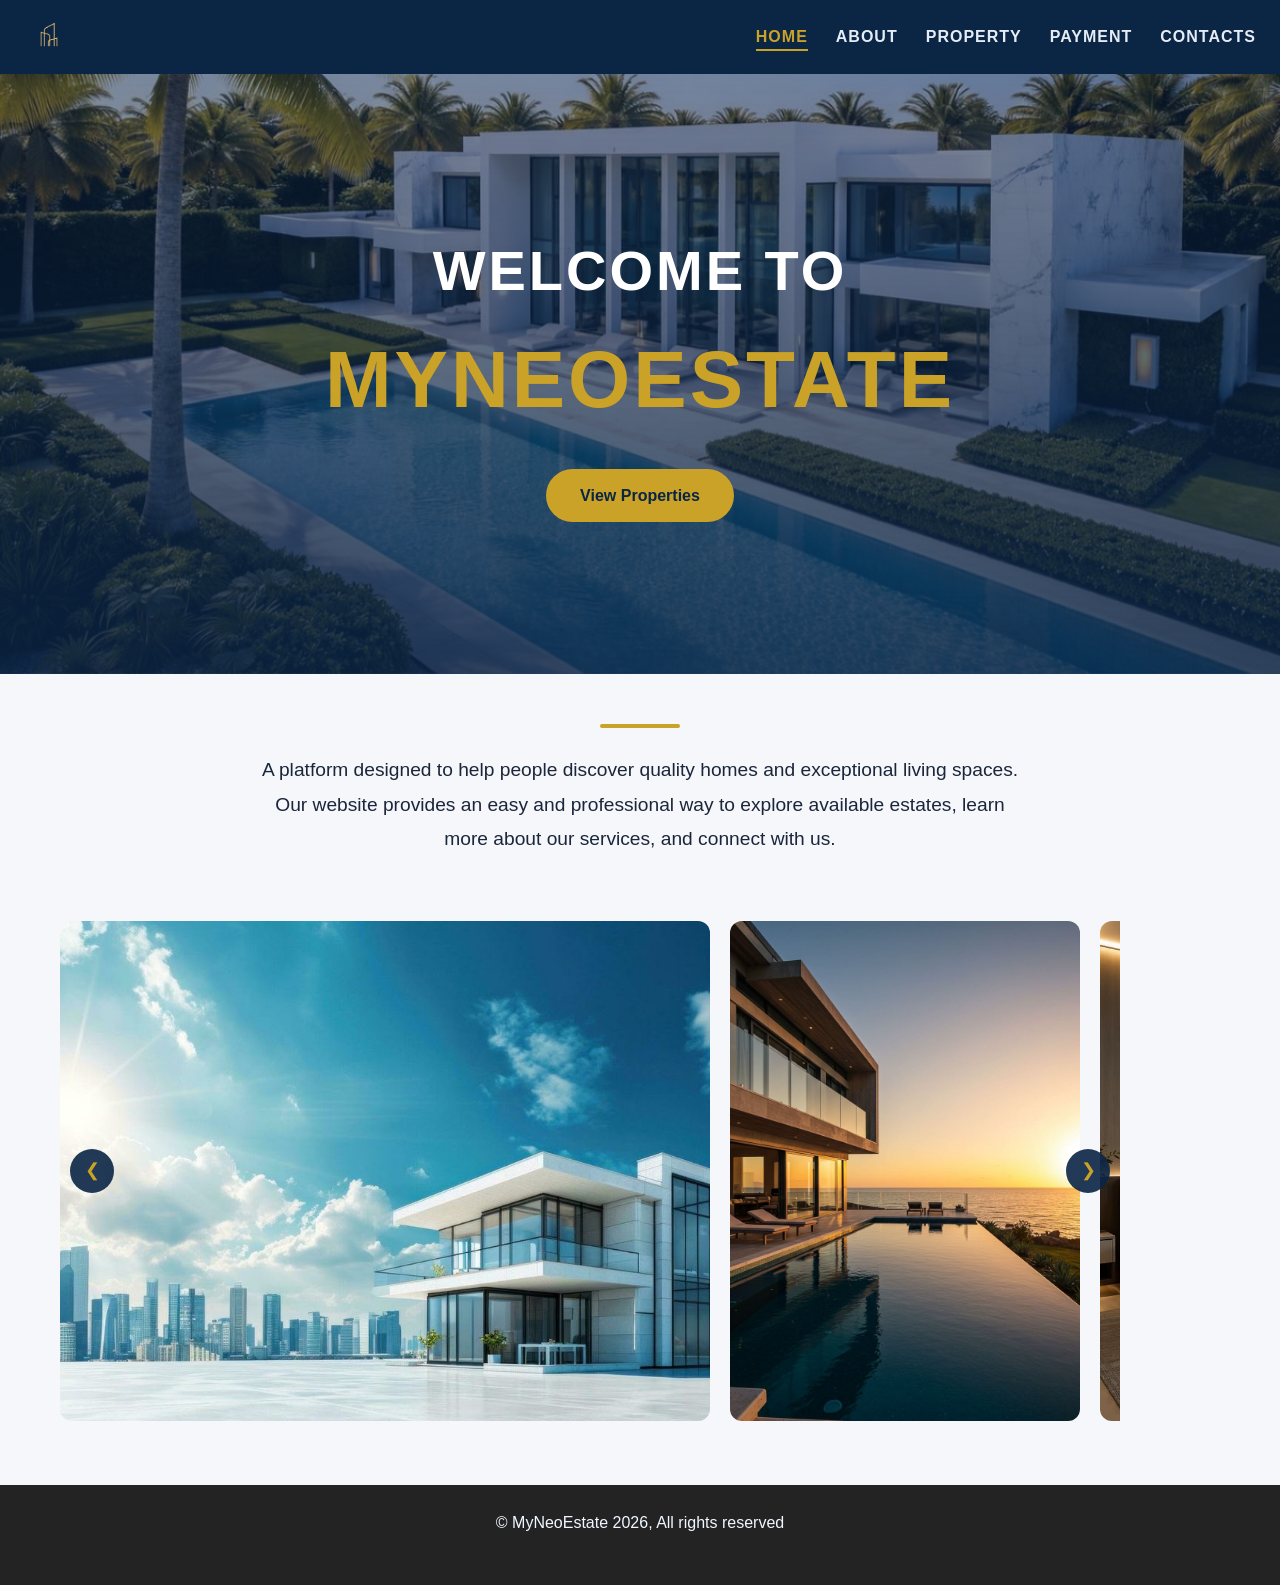
<file: HTML/index.html>
<!DOCTYPE html>
<html lang="en">
<head>
    <meta charset="UTF-8">
    <meta name="viewport" content="width=device-width, initial-scale=1.0">
    <title>MyNeoEstate | Home</title>
    <link rel="stylesheet" href="../CSS/style.css">
</head>
<body>

    <nav class="navbar" id="navbar">
        <a href="index.html" class="logo-link">
            <img src="../MEDIA/logo2.png" alt="MyNeoEstate logo" class="nav-logo">
        </a>

        <button class="menu-toggle" id="menu-toggle" aria-label="Toggle menu" aria-expanded="false">&#9776;</button>

        <ul class="nav-links" id="nav-links">
            <li><a href="index.html" class="active">HOME</a></li>
            <li><a href="about.html">ABOUT</a></li>
            <li><a href="estates.html">PROPERTY</a></li>
            <li><a href="payment.html">PAYMENT</a></li>
            <li><a href="contact.html">CONTACTS</a></li>
        </ul>
    </nav>

    <section class="hero">
        <img src="../MEDIA/homephoto2.png" alt="A modern estate" class="hero-image">
        <div class="hero-content">
            <h1 id="welcome-title">
                WELCOME TO
                <span>MYNEOESTATE</span>
            </h1>
            <a href="estates.html" class="btn">View Properties</a>
        </div>
    </section>

    <section class="welcome-description reveal">
        <hr class="divider">
        <p>A platform designed to help people discover quality homes and exceptional living spaces. Our website provides an easy and professional way to explore available estates, learn more about our services, and connect with us.</p>
    </section>

    <div class="container-wrapper reveal">
        <div class="slider-wrapper">
            <button class="slider-btn prev" aria-label="Previous image">&#10094;</button>

            <div class="image-list">
                <img src="../MEDIA/Aboutimage.png" alt="Estate exterior" class="image-item">
                <img src="../MEDIA/image9.png" alt="Estate interior" class="image-item">
                <img src="../MEDIA/bedroom.png" alt="Bedroom" class="image-item">
                <img src="../MEDIA/bedroom2.png" alt="Second bedroom" class="image-item">
                <img src="../MEDIA/bathroom.png" alt="Bathroom" class="image-item">
                <img src="../MEDIA/image8.png" alt="Estate view" class="image-item">
            </div>

            <button class="slider-btn next" aria-label="Next image">&#10095;</button>
        </div>
    </div>

    <footer>
        <p>&copy; MyNeoEstate 2026, All rights reserved</p>
    </footer>

    <script src="../JAVASCRIPT/jquery-3.7.1.min.js"></script>
    <script src="../JAVASCRIPT/script.js"></script>
</body>
</html>
</file>
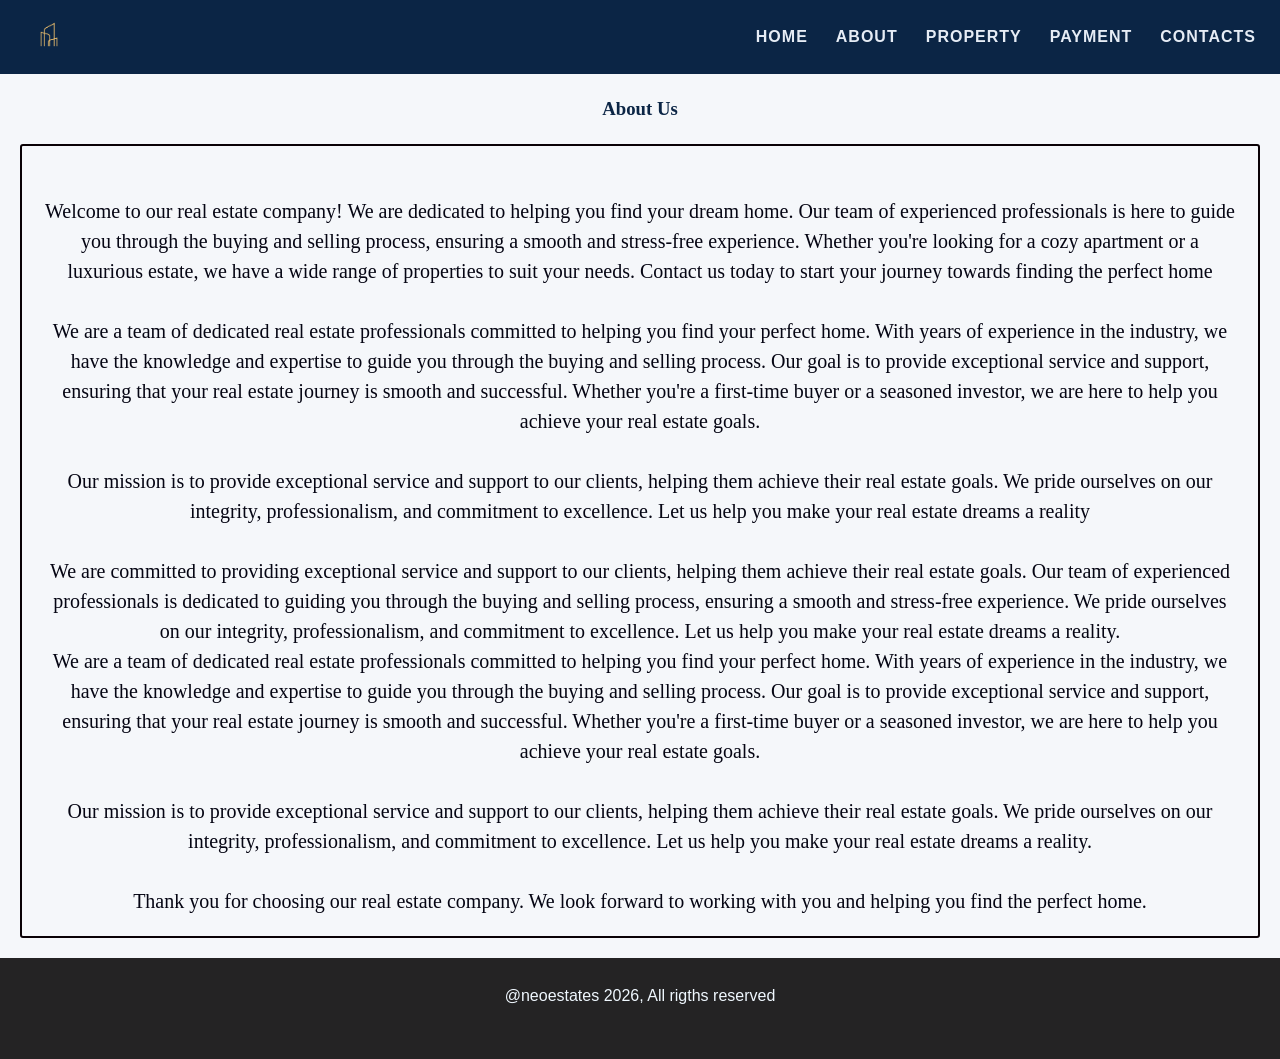
<file: HTML/about.html>
<!DOCTYPE html>
<html lang="en">
<head>
    <meta charset="UTF-8">
    <meta name="viewport" content="width=device-width, initial-scale=1.0">
    <title> about us page</title>
    <link rel = "stylesheet" href="../CSS/style.css" >
</head>
<body>
    <nav class="navbar">

                <a rel="icon" href="index.html" class="logo-link">
                        <img src="../MEDIA/logo2.png" alt="logo" class="nav-logo"> 
                   
                </a>

              <ul class="nav-links">

                <a href="../HTML/index.html" class="button"> HOME </a>
                <a href="../HTML/about.html" class="button"> ABOUT </a>
                <a href="../HTML/estates.html" class="button"> PROPERTY </a>
                <a href="../HTML/payment.html" class="button"> PAYMENT </a>
                <a href="../HTML/contact.html" class="button"> CONTACTS </a>
                </ul>
    </nav>

     <h3>About Us</h3>
    <div class="card-box">
    <br><p>Welcome to our real estate company! We are dedicated to helping you find your dream home. Our team of experienced professionals is here to guide you through the buying and selling process, ensuring a smooth and stress-free experience. Whether you're looking for a cozy apartment or a luxurious estate, we have a wide range of properties to suit your needs. Contact us today to start your journey towards finding the perfect home</p></br>
    <p>We are a team of dedicated real estate professionals committed to helping you find your perfect home. With years of experience in the industry, we have the knowledge and expertise to guide you through the buying and selling process. Our goal is to provide exceptional service and support, ensuring that your real estate journey is smooth and successful. Whether you're a first-time buyer or a seasoned investor, we are here to help you achieve your real estate goals.</p>

    <br><p>Our mission is to provide exceptional service and support to our clients, helping them achieve their real estate goals. We pride ourselves on our integrity, professionalism, and commitment to excellence. Let us help you make your real estate dreams a reality</p><br>
    <p>We are committed to providing exceptional service and support to our clients, helping them achieve their real estate goals. Our team of experienced professionals is dedicated to guiding you through the buying and selling process, ensuring a smooth and stress-free experience. We pride ourselves on our integrity, professionalism, and commitment to excellence. Let us help you make your real estate dreams a reality.</p>
    <p>We are a team of dedicated real estate professionals committed to helping you find your perfect home. With years of experience in the industry, we have the knowledge and expertise to guide you through the buying and selling process. Our goal is to provide exceptional service and support, ensuring that your real estate journey is smooth and successful. Whether you're a first-time buyer or a seasoned investor, we are here to help you achieve your real estate goals.</p>
    <br><p>Our mission is to provide exceptional service and support to our clients, helping them achieve their real estate goals. We pride ourselves on our integrity, professionalism, and commitment to excellence. Let us help you make your real estate dreams a reality.</p><br>
    <p>Thank you for choosing our real estate company. We look forward to working with you and helping you find the perfect home.</p>
</div>
<footer>
                <p>@neoestates 2026, All rigths reserved</p>
        </footer>
                <script src="../JAVASCRIPT/jquery-3.7.1.min.js"></script>
        <script src="../JAVASCRIPT/script.js"></script>
</body>
</html>
</file>
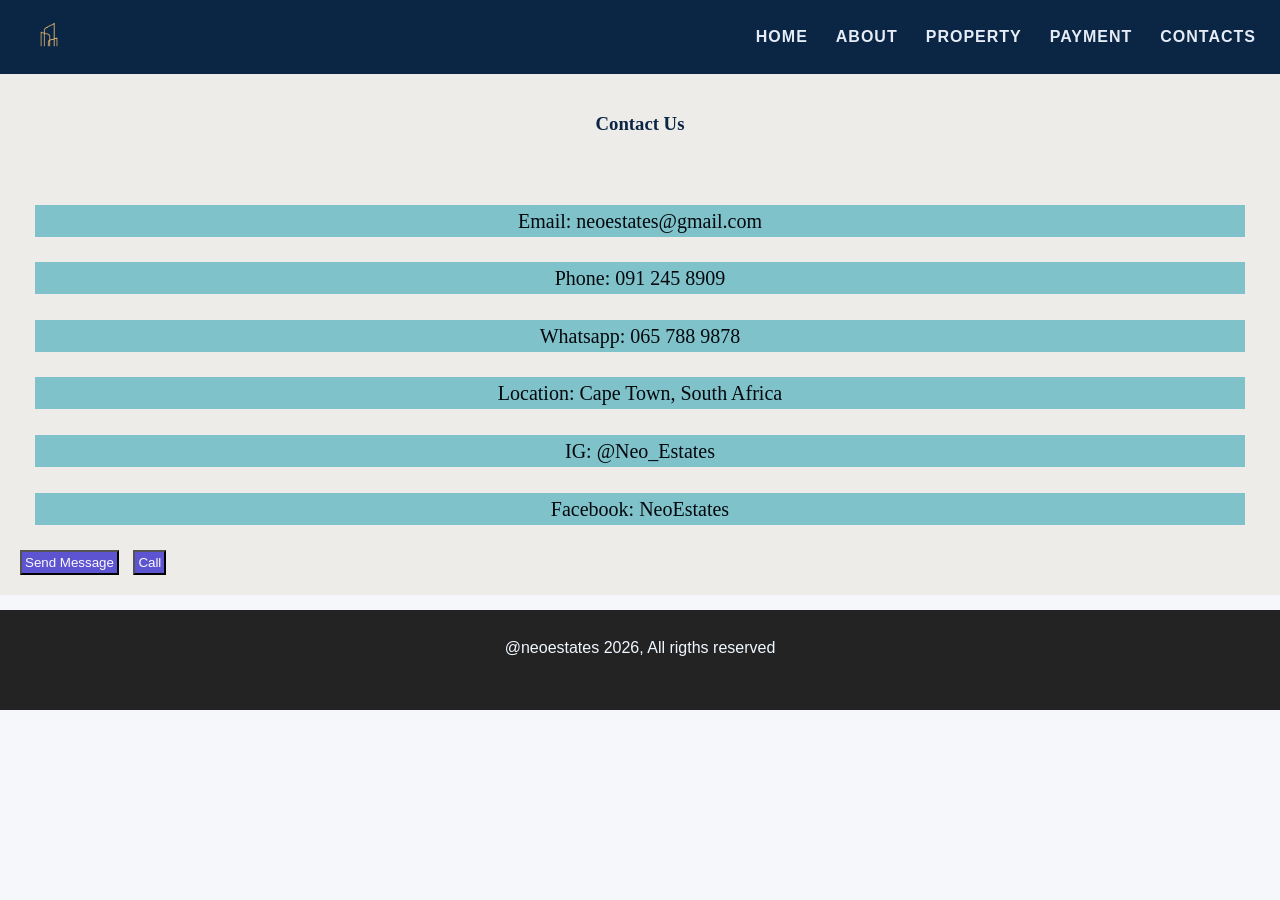
<file: HTML/contact.html>
<!DOCTYPE html>
<html lang="en">
<head>
    <meta charset="UTF-8">
    <meta name="viewport" content="width=device-width, initial-scale=1.0">
    <title>contact us</title>
    <link rel="stylesheet" href="../CSS/style.css">
    
</head>
<body>
   <nav class="navbar">

                <a rel="icon" href="index.html" class="logo-link">
                        <img src="../MEDIA/logo2.png" alt="logo" class="nav-logo"> 
                   
                </a>

              <ul class="nav-links">

                <a href="../HTML/index.html" class="button"> HOME </a>
                <a href="../HTML/about.html" class="button"> ABOUT </a>
                <a href="../HTML/estates.html" class="button"> PROPERTY </a>
                <a href="../HTML/payment.html" class="button"> PAYMENT </a>
                <a href="../HTML/contact.html" class="button"> CONTACTS </a>
                </ul>
   </nav>
<main>
   
        <h3> Contact Us</h3>
      
       <div class="contact-card">
        <br><p>Email: neoestates@gmail.com</p><br>

        <p>Phone: 091 245 8909</p>
        <br><p>Whatsapp: 065 788 9878</p><br>
        
        <p>Location: Cape Town, South Africa</p>

        <br><p>IG: @Neo_Estates</p><br>

        <p>Facebook: NeoEstates</p>

         </div>


        <button id="msg-btn">Send Message</button>
        <button id="call-btn">Call</button>
        
      
</main>
<footer>
                <p>@neoestates 2026, All rigths reserved</p>
        </footer>
                <script src="../JAVASCRIPT/jquery-3.7.1.min.js"></script>
        <script src="../JAVASCRIPT/script.js"></script>
</body>
</html>
</file>
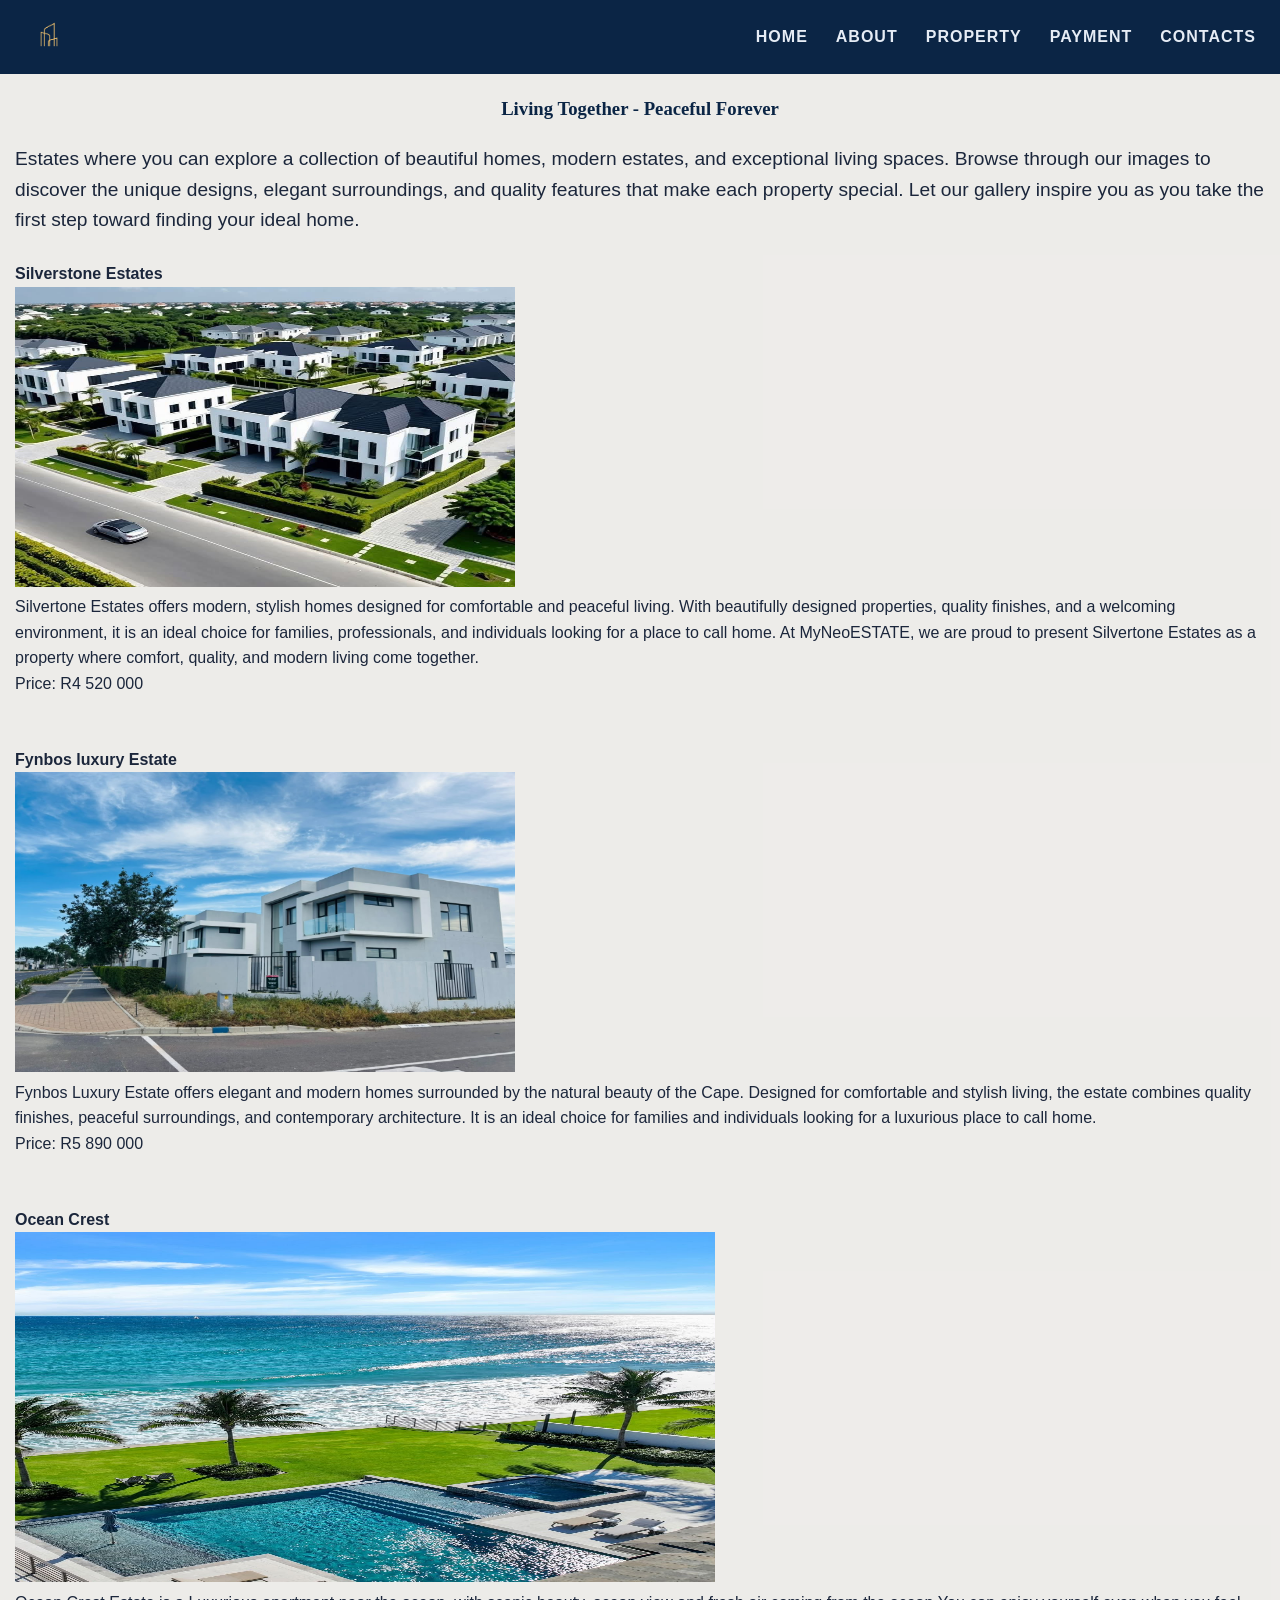
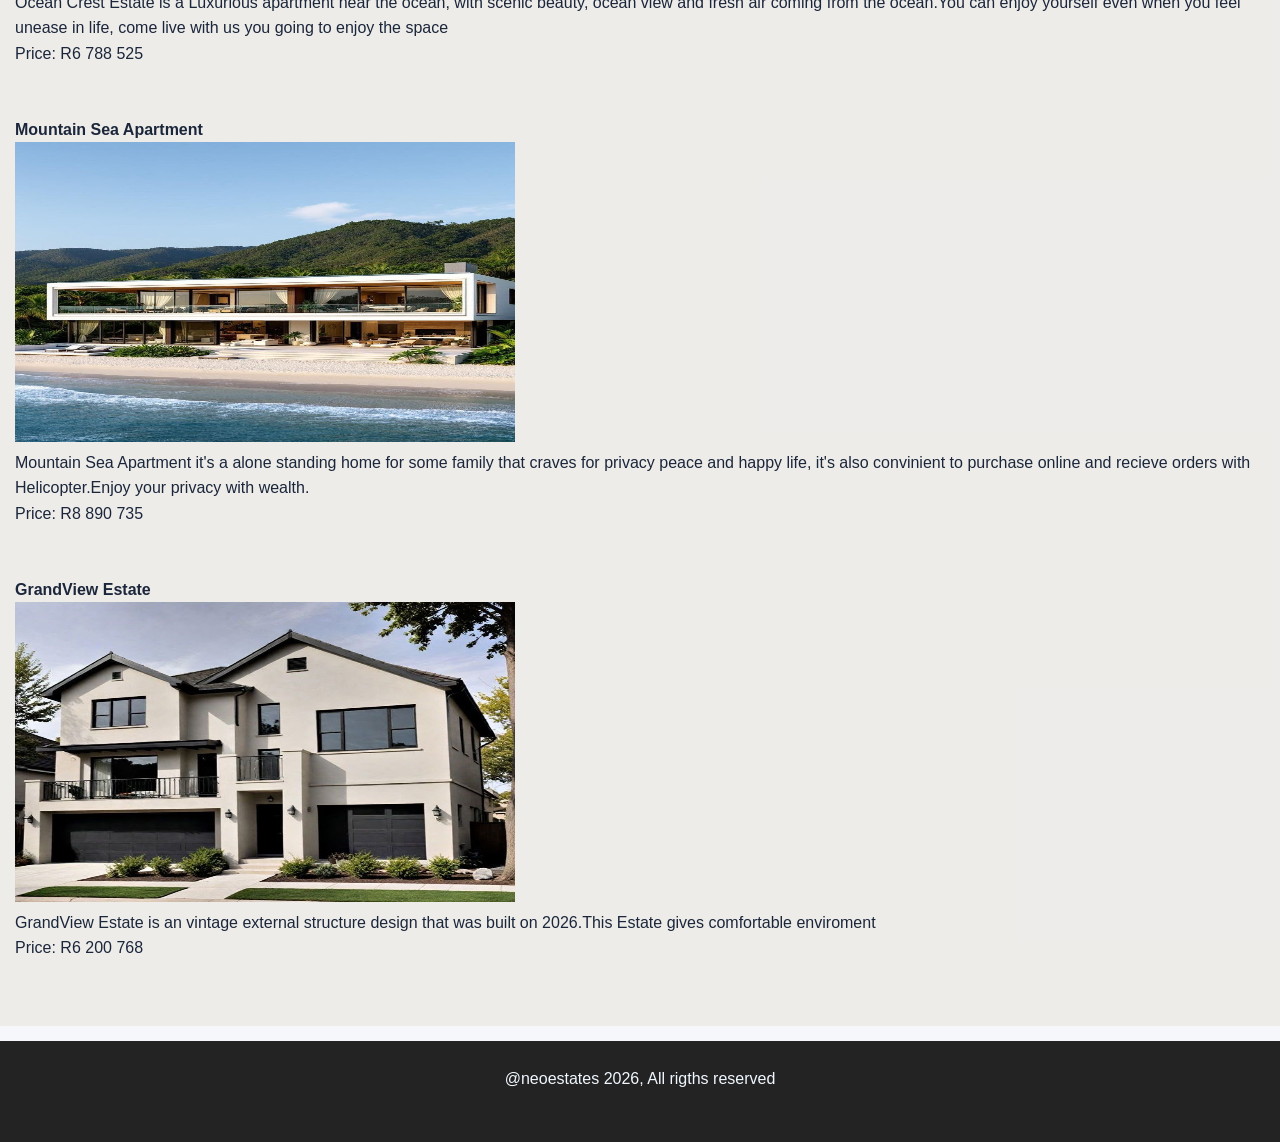
<file: HTML/estates.html>
<!DOCTYPE html>
<html lang="en">
<head>
    <meta charset="UTF-8">
    <meta name="viewport" content="width=device-width, initial-scale=1.0">
    <title>Estates</title>
    <link rel = "stylesheet" href="../CSS/style.css">
</head>
<body>
   <nav class="navbar">

                <a rel="icon" href="index.html" class="logo-link">
                        <img src="../MEDIA/logo2.png" alt="logo" class="nav-logo"> 
                   
                </a>

              <ul class="nav-links">

                <a href="../HTML/index.html" class="button"> HOME </a>
                <a href="../HTML/about.html" class="button"> ABOUT </a>
                <a href="../HTML/estates.html" class="button"> PROPERTY </a>
                <a href="../HTML/payment.html" class="button"> PAYMENT </a>
                <a href="../HTML/contact.html" class="button"> CONTACTS </a>
                </ul>
   </nav>

<main>    
    <h3 id="property-title">Living Together - Peaceful Forever</h3>

   
   <p class="property-intro">Estates where you can explore a collection of beautiful homes, modern estates, and exceptional living spaces. Browse through our images to discover the unique designs, elegant surroundings, and quality features that make each property special. Let our gallery inspire you as you take the first step toward finding your ideal home.</p>
  

   <section class="property">
    <h4>Silverstone Estates</h4>
    <img src="../MEDIA/estate1.png" alt="Silverstone" width="500" height="300">
    
     <p>Silvertone Estates offers modern, stylish homes designed for comfortable and peaceful living. With beautifully designed properties, quality finishes, and a welcoming environment, it is an ideal choice for families, professionals, and individuals looking for a place to call home. At MyNeoESTATE, we are proud to present Silvertone Estates as a property where comfort, quality, and modern living come together.</p>
           <p id="price" >Price: R4 520 000</p>
   </section>
   <section class="property">
       
            <h4>Fynbos luxury Estate</h4>

            <img src="../MEDIA/estate2.png" alt="fynbos" width="500" height="300">
        
    
        <p>Fynbos Luxury Estate offers elegant and modern homes surrounded by the natural beauty of the Cape. Designed for comfortable and stylish living, the estate combines quality finishes, peaceful surroundings, and contemporary architecture. It is an ideal choice for families and individuals looking for a luxurious place to call home.</p>
        <p id="price" >Price: R5 890 000</p>

</section>
<section class="property">
                <h4><b>Ocean Crest</b></h4>
    

            <img src="../MEDIA/estate3.png" alt="OceanHouse" width="700" height="350">

        <p>Ocean Crest Estate is a Luxurious apartment near the ocean, with scenic beauty, ocean view and fresh air coming from the ocean.You can enjoy yourself even when you feel unease in life, come live with us you going to enjoy the space</p>
        <p id="price" >Price: R6 788 525</p>

</section>
  <section class="property">

        <h4>Mountain Sea Apartment</h4>

        
        <img src="../MEDIA/estate5.png" alt="MountainSea" width="500" height="300">

    <p>Mountain Sea Apartment it's a alone standing home for some family that craves for privacy peace and happy life, it's also convinient to purchase online and recieve orders with Helicopter.Enjoy your privacy with wealth.</p>
    <p id="price">Price: R8 890 735</p>
</section>
<section class="property">
    <h4>GrandView Estate</h4>
        
        <img src="../MEDIA/estate6.png" alt="GrandView" width="500" height="300">


    <p>GrandView Estate is an vintage external structure design that was built on 2026.This Estate gives comfortable enviroment</p>
    <p id="price" >Price: R6 200 768</p>
</section>
</main>
   
 
    
    <footer>
                <p>@neoestates 2026, All rigths reserved</p>
        </footer>
                <script src="../JAVASCRIPT/jquery-3.7.1.min.js"></script>
        <script src="../JAVASCRIPT/script.js"></script>
</body>
</html>
</file>
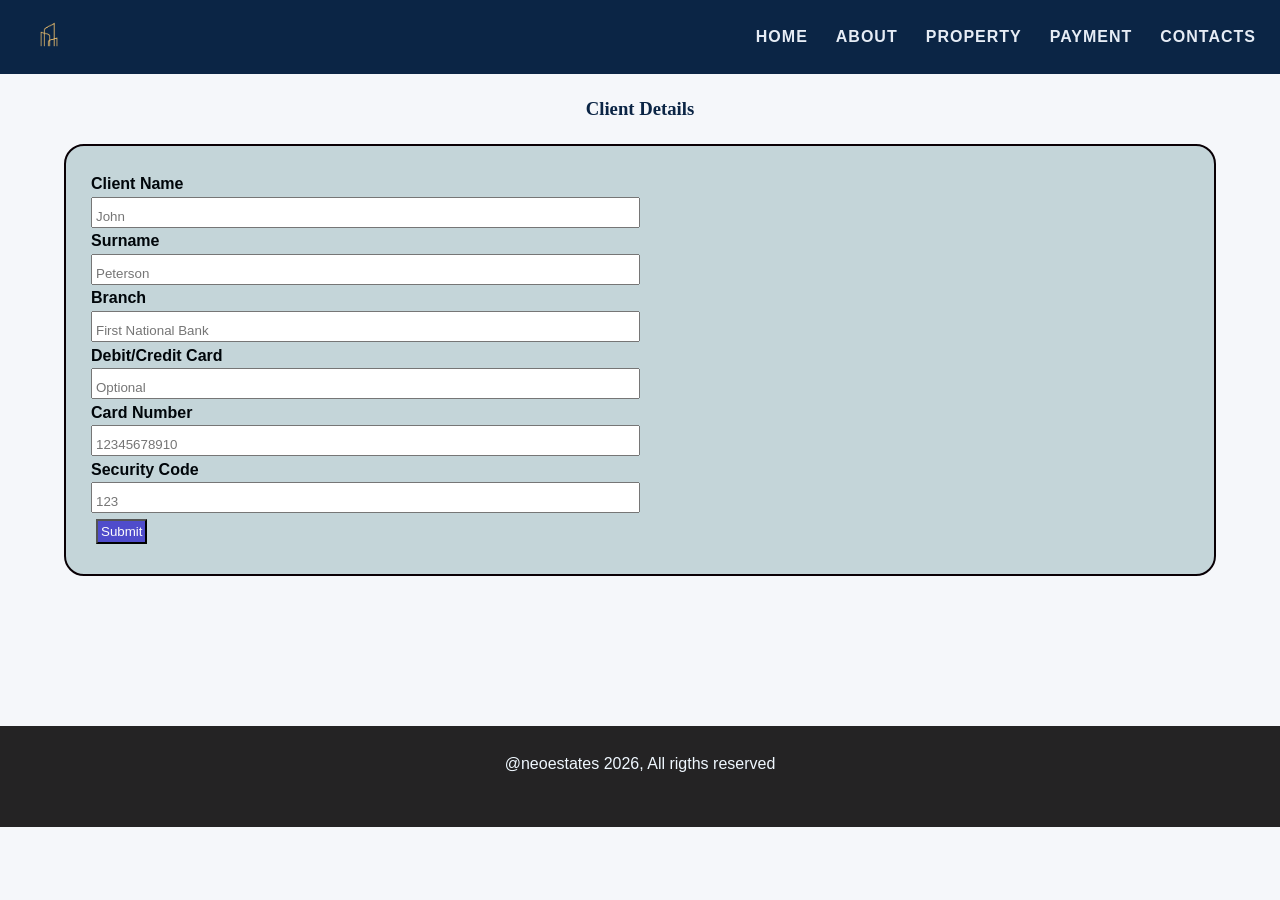
<file: HTML/payment.html>
<!DOCTYPE html>
<html lang="en">
<head>
    <meta charset="UTF-8">
    <meta name="viewport" content="width=device-width, initial-scale=1.0">
    <title>Payments</title>
    <link rel = "stylesheet" href="../CSS/style.css">
    
</head>
<body>
    <nav class="navbar">

                <a rel="icon" href="index.html" class="logo-link">
                        <img src="../MEDIA/logo2.png" alt="logo" class="nav-logo"> 
                   
                </a>

              <ul class="nav-links">

                <a href="../HTML/index.html" class="button"> HOME </a>
                <a href="../HTML/about.html" class="button"> ABOUT </a>
                <a href="../HTML/estates.html" class="button"> PROPERTY </a>
                <a href="../HTML/payment.html" class="button"> PAYMENT </a>
                <a href="../HTML/contact.html" class="button"> CONTACTS </a>
                </ul>
    </nav>
    <section>
        
<form id="client-form">
            
    <h3 id="payment-title" >Client Details</h3>

            <div class="card-details">
            <div class="details">
                <label for="client-name">Client Name</label><br>
                <input type="text" id="client-name" placeholder="John">
            

            <div class="details">
              <label for="client-surname">Surname</label><br>
              <input type="text"  id="client-surname" placeholder="Peterson">
             

                <div class="details">
                    <label for="card-branch">Branch</label><br>
                <input type="text" id="card-branch" placeholder="First National Bank">
                

                <div class="details">
                     <label for="card-type">Debit/Credit Card</label><br>
                    <input type="text" id="card-type" placeholder="Optional">
            

                <div class="details">
                     <label for="card-number">Card Number</label><br>
                    <input type="text" id="card-number" placeholder="12345678910">
                

                <div class="details">
                     <label for="security-code">Security Code</label><br>
                    <input type="password" id="security-code" placeholder="123" maxlength="3">
                </div>

                <button id="payment-btn">Submit</button>

</div>
                </form>
                </section>
                <footer id="payment-footer">
                <p>@neoestates 2026, All rigths reserved</p>
        </footer>
               <script src="../JAVASCRIPT/jquery-3.7.1.min.js"></script>
        <script src="../JAVASCRIPT/script.js" differ></script>
            </body>
            </html>
</file>
<file: CSS/style.css>
/* ========== VARIABLES ========== */
/* :root is the top of the page. Anything defined here can be reused everywhere with var(--name).
   To change the theme later, you only edit these lines. */
:root {
    --navy: #0b2545;
    --navy-light: #13315c;
    --gold: #c9a227;
    --gold-light: #e0be4d;
    --bg: #f5f7fa;
    --text: #1b263b;
    --shadow: 0 8px 24px rgba(11, 37, 69, 0.18);
    --ease: 0.35s ease;          /* one speed for all transitions, so the site feels consistent */
}

/* ========== RESET & BASE ========== */
* {
    margin: 0;
    padding: 0;
    box-sizing: border-box;      /* padding and borders count INSIDE the width */
}

html {
    scroll-behavior: smooth;     /* clicking an in-page link glides instead of jumping */
}

body {
    font-family: 'Segoe UI', Tahoma, Geneva, Verdana, sans-serif;
    background-color: var(--bg);
    color: var(--text);
    line-height: 1.6;            /* more space between lines makes text easier to read */
}

img {
    max-width: 100%;             /* an image can never be wider than its container */
}

/* Shared styles still used by your other pages */
h2, h3 {
    color: var(--navy);
    margin: 20px;
}

h3 {
    font-family: Georgia, 'Times New Roman', serif;
    text-align: center;
}

.card-box {
    margin: 30px;
    font-size: 1.2rem;
    text-align: center;
}

/* ========== NAVIGATION BAR ========== */
.navbar {
    position: sticky;            /* scrolls normally, then sticks to the top of the screen */
    top: 0;
    z-index: 100;                /* keeps the bar above everything else */
    display: flex;
    justify-content: space-between;  /* logo on the left, links on the right */
    align-items: center;
    background-color: var(--navy);
    padding: 12px 24px;
    transition: padding var(--ease), box-shadow var(--ease);
}

/* Added by JavaScript once you scroll down: the bar shrinks and gets a shadow */
.navbar.scrolled {
    padding: 6px 24px;
    box-shadow: var(--shadow);
}

.nav-logo {
    height: 50px;
    width: auto;
    display: block;
    transition: height var(--ease);
}

.navbar.scrolled .nav-logo {
    height: 40px;
}

.nav-links {
    display: flex;
    list-style: none;
    gap: 28px;
}

.nav-links a {
    position: relative;          /* so the ::after underline can be positioned against the link */
    text-decoration: none;
    color: #e6ecf5;
    font-size: 1rem;
    font-weight: 600;
    letter-spacing: 1px;
    padding: 6px 0;
    transition: color var(--ease);
}

/* ::after creates an invisible extra element. Here it is the gold underline. */
.nav-links a::after {
    content: "";                 /* pseudo-elements need content, even if empty */
    position: absolute;
    left: 0;
    bottom: 0;
    width: 0;                    /* starts with no width, so you can't see it */
    height: 2px;
    background-color: var(--gold);
    transition: width var(--ease);
}

.nav-links a:hover,
.nav-links a.active {
    color: var(--gold);
}

.nav-links a:hover::after,
.nav-links a.active::after {
    width: 100%;                 /* grows to full width, and the transition animates it */
}

.menu-toggle {
    display: none;               /* hidden on desktop, shown on phones in the media query below */
    background: none;
    border: none;
    color: var(--gold);
    font-size: 1.8rem;
    cursor: pointer;
}

/* ========== HERO ========== */
.hero {
    position: relative;          /* the title and overlay are positioned inside this box */
    height: clamp(320px, 70vh, 600px);  /* clamp(min, preferred, max): 70% of screen height, within limits */
    overflow: hidden;            /* hides the parts of the image that zoom outside the box */
}

.hero-image {
    width: 100%;
    height: 100%;
    object-fit: cover;           /* fills the box and crops the photo, never stretches it */
    display: block;
    animation: zoomOut 8s ease-out both;  /* slow cinematic zoom */
}

/* A dark navy layer over the photo so the white text stays readable */
.hero::after {
    content: "";
    position: absolute;
    inset: 0;                    /* shorthand for top, right, bottom, left all = 0 */
    background: linear-gradient(to bottom, rgba(11, 37, 69, 0.5), rgba(11, 37, 69, 0.85));
}

.hero-content {
    position: absolute;
    inset: 0;
    z-index: 1;                  /* sits above the dark overlay */
    display: flex;
    flex-direction: column;      /* stacks the title above the button */
    justify-content: center;     /* centres vertically */
    align-items: center;         /* centres horizontally */
    text-align: center;
    padding: 20px;
}

#welcome-title {
    color: white;
    font-size: clamp(1.6rem, 5vw, 3.5rem);   /* grows and shrinks with the screen width */
    letter-spacing: 3px;
    margin: 0 0 25px;
    animation: slideIn 1s ease-out both;
}

#welcome-title span {
    display: block;              /* puts the name on its own line */
    color: var(--gold);
    font-size: clamp(2.2rem, 8vw, 5rem);
}

/* ========== BUTTON ========== */
.btn {
    display: inline-block;
    padding: 14px 34px;
    background-color: var(--gold);
    color: var(--navy);
    font-weight: 700;
    text-decoration: none;
    border-radius: 50px;         /* a large radius makes a pill shape */
    transition: transform var(--ease), background-color var(--ease), box-shadow var(--ease);
    animation: fadeUp 1s ease-out 0.6s both;
}

.btn:hover {
    background-color: var(--gold-light);
    transform: translateY(-4px); /* lifts up slightly */
    box-shadow: var(--shadow);
}

/* ========== WELCOME TEXT ========== */
.welcome-description {
    max-width: 800px;            /* stops lines getting too long to read on wide screens */
    margin: 50px auto 30px;      /* auto on the sides centres the block */
    padding: 0 20px;
    text-align: center;
}

.welcome-description p {
    font-size: clamp(1rem, 2.5vw, 1.2rem);
    line-height: 1.8;
}

.divider {
    width: 80px;
    height: 4px;
    border: 0;                   /* remove the default grey line */
    border-radius: 2px;
    background-color: var(--gold);
    margin: 0 auto 25px;
}

/* ========== SCROLL REVEAL ========== */
.reveal {
    opacity: 0;                  /* invisible and shifted down until JavaScript adds .visible */
    transform: translateY(40px);
    transition: opacity 0.8s ease, transform 0.8s ease;
}

.reveal.visible {
    opacity: 1;
    transform: translateY(0);
}

/* ========== IMAGE SLIDER ========== */
.container-wrapper {
    max-width: 1100px;
    margin: 30px auto 50px;
    padding: 0 20px;
}

.slider-wrapper {
    position: relative;          /* the arrow buttons are positioned inside this */
}

.image-list {
    display: flex;
    gap: 15px;
    overflow-x: auto;
    padding: 12px 0;             /* room so the zoom and shadow on hover aren't cut off */
    scroll-snap-type: x mandatory;   /* images "click" into place when you scroll */
    scrollbar-width: thin;
}

.image-item {
    flex: 0 0 auto;              /* don't grow, don't shrink */
    width: clamp(240px, 40vw, 400px);    /* responsive size, no media query needed */
    height: clamp(180px, 28vw, 280px);
    object-fit: cover;
    border-radius: 12px;
    scroll-snap-align: start;    /* each image's left edge is where it snaps */
    transition: transform var(--ease), box-shadow var(--ease);
}

.image-item:hover {
    transform: scale(1.04);
    box-shadow: var(--shadow);
}

.slider-btn {
    position: absolute;
    top: 50%;
    transform: translateY(-50%);     /* centres the button vertically */
    z-index: 2;
    width: 44px;
    height: 44px;
    border: none;
    border-radius: 50%;          /* 50% turns a square into a circle */
    background-color: rgba(11, 37, 69, 0.9);
    color: var(--gold);
    font-size: 1.1rem;
    cursor: pointer;
    transition: background-color var(--ease), color var(--ease), transform var(--ease);
}

.slider-btn:hover {
    background-color: var(--gold);
    color: var(--navy);
    transform: translateY(-50%) scale(1.1);   /* must repeat translateY, or the centring is lost */
}

.slider-btn.prev { left: 10px; }
.slider-btn.next { right: 10px; }

/* ========== FOOTER ========== */
footer {
    background-color: var(--navy);
    color: #cfd8e3;
    text-align: center;
    padding: 25px 20px;
}

/* ========== ANIMATIONS ========== */
@keyframes slideIn {
    from { opacity: 0; transform: translateY(-40px); }
    to   { opacity: 1; transform: translateY(0); }
}

@keyframes fadeUp {
    from { opacity: 0; transform: translateY(20px); }
    to   { opacity: 1; transform: translateY(0); }
}

@keyframes zoomOut {
    from { transform: scale(1.12); }
    to   { transform: scale(1); }
}

/* ========== TABLETS AND PHONES ========== */
@media (max-width: 768px) {
    .menu-toggle {
        display: block;          /* show the hamburger */
    }

    .nav-links {
        position: absolute;      /* drops down under the navbar */
        top: 100%;
        left: 0;
        width: 100%;
        flex-direction: column;
        gap: 0;
        background-color: var(--navy-light);
        max-height: 0;           /* collapsed: no height, so it's hidden */
        overflow: hidden;
        transition: max-height 0.4s ease;
    }

    .nav-links.open {
        max-height: 320px;       /* JavaScript adds .open, so the menu slides down */
    }

    .nav-links li {
        text-align: center;
    }

    .nav-links a {
        display: block;          /* makes the whole row tappable, not just the text */
        padding: 14px 0;
    }

    .nav-links a::after {
        display: none;           /* the underline effect isn't needed in the dropdown */
    }

    .slider-btn {
        width: 38px;
        height: 38px;
    }
}

/* ========== ACCESSIBILITY ========== */
/* Some people set their device to reduce motion (it can cause dizziness). We respect that. */
@media (prefers-reduced-motion: reduce) {
    *, *::before, *::after {
        animation: none !important;
        transition: none !important;
    }

    .reveal {
        opacity: 1;
        transform: none;
    }
}


/* ABOUT */

.card-box {
    color: rgb(5, 5, 19);
    text-align: center;
    font-family: 'Times New Roman', Times, serif;
    font-size: 20px;
    line-height: 1.5;
    margin: 20px;
    margin-top: 5px;
    padding: 20px;
}
.card-box{
    border: 2px solid #090005;
    border-radius: 3px;
}



/* CONTACT */

.contact{
    color: rgb(227, 227, 237);
    text-align:left;
    padding: 15px;
}
.contact-card {

    border-radius: 20px;
    border:#090005;
    padding: 20px;
    text-align: center;
}
.contact-card p {
        color: rgb(2, 8, 13);
        font-family: 'Times New Roman', Times, serif;
        font-size: 20px;
        background-color: rgba(12, 148, 169, 0.482);

    }


/*Payments*/

.card-details{
    padding: 25px;
    background-color: #6b989d5b;
    border: 2px solid #090005;
    border-radius: 20px;
    color: rgb(0, 6, 10);
    font-weight: 900;
    width: 90%;
    margin: auto;
}
.details{
    margin-top: 0%;
    display: block ;
}
.form-group{
    width: 100%;
    padding: 10px;
    font-size: 18px;
    font-weight: bold;
    border-radius: 3px;
}
label{
    margin-bottom: 6px;
}
input{
    
    padding: 10px;
    padding-bottom: 2px;
    padding-left: 3px;
    width: 50%;
    
}

/* buttons */

#payment-btn, #msg-btn, #call-btn{
    padding: 3px;
    margin-top: 5px;
    margin: 5px;
    background-color: rgba(17, 4, 197, 0.651);
    color: #fcfbfc;
}
#payment-btn:hover{
    background-color: #f73606c7;
    color: #fcfbfc;

}
#msg-btn:hover{
        background-color: #06f722c7;
        color: #0a0a0a;
}
#call-btn:hover{
        background-color: #32f706c7;
        color: #0a0a0a;
}


/* Properties*/

.card-box3{
    margin: 5px;
    margin-bottom: 20px;
    padding: 20px;
    font-family: 'Times New Roman', Times, serif;
}
.card-box3 p{
    color: rgb(6, 7, 7);
}

   /* slider-wrapper for images */
.container-wrapper{
    max-width: 1100px;
    width: 90%;
    margin: 40px;
}
.slider-wrapper{
   overflow: hidden;
   width: 100%
}
.image-list {
    display:flex;
    gap: 20px;
    overflow-x: auto;
    scroll-behavior: smooth;
    padding: 24px;
    margin: auto;
   
}
.image-item{
    flex: auto;
    width: 650px;
    height: 500px;
    object-fit: cover;
    align-items: center;

}
main{
    padding: 15px;
    background-color: rgba(235, 231, 226, 0.673);
}
#property-title{
    padding: 5px;
    margin-top: 0px;
    margin-bottom: 15px;

}
.property-intro{
    font-family: Arial, Helvetica, sans-serif;
    font-size: larger;
    margin-bottom: 25px;
}
.property{
    margin-bottom: 50px;
}


/* footer */

footer{
    background-color: #242324;
    padding: 10px;
    padding-bottom: 50px;
    margin-top: 15px;
    text-align: center;
    
}
footer p{
    color: aliceblue;
    font-family:'Franklin Gothic Medium', 'Arial Narrow', Arial, sans-serif;
    font-weight: 500;
    padding-top: 15px; 
}
#payment-footer{
    margin-top: 150px;
}
</file>
